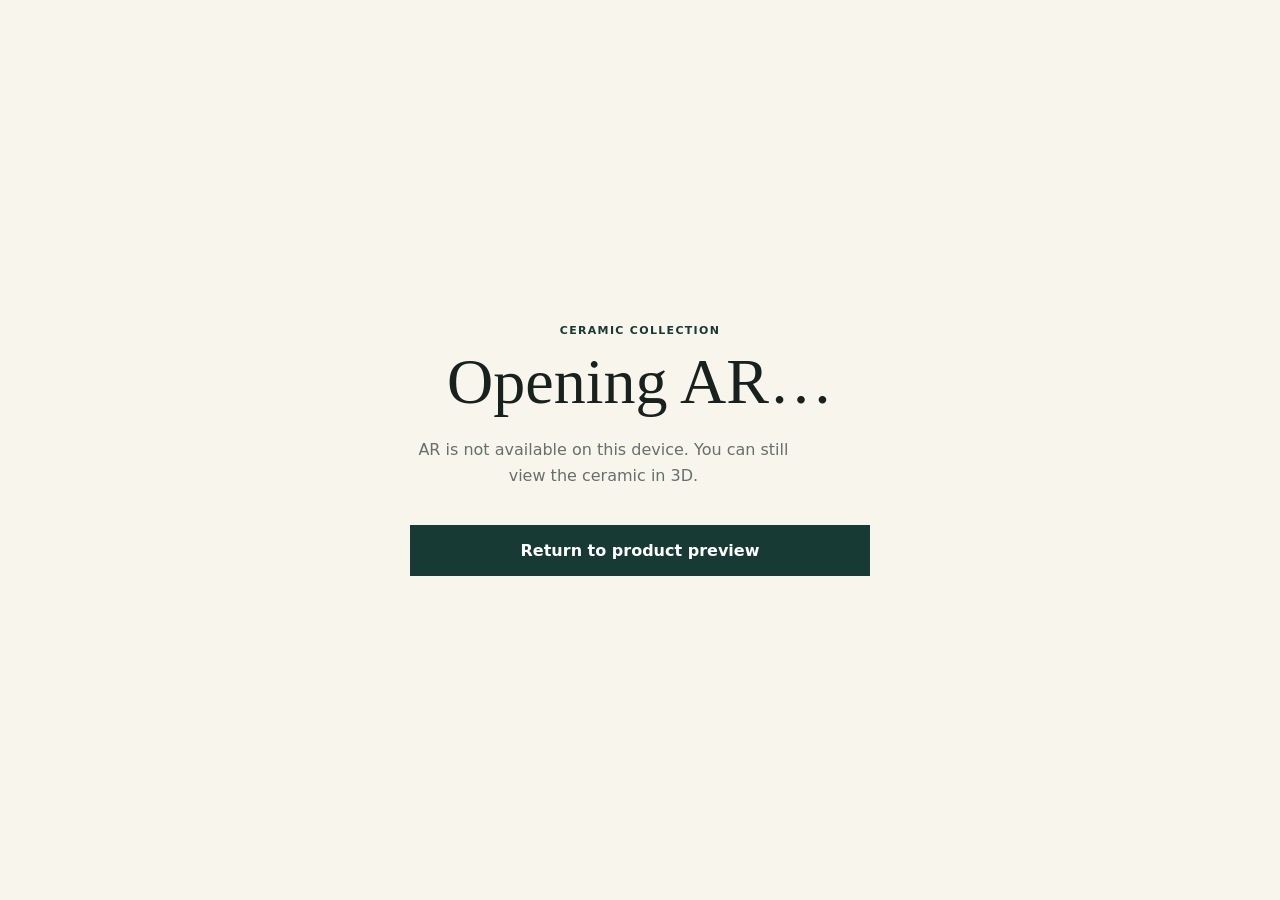
<file: ar.html>
<!doctype html>
<html lang="en">
  <head>
    <meta charset="UTF-8" />
    <meta name="viewport" content="width=device-width, initial-scale=1.0" />
    <meta name="theme-color" content="#173a34" />
    <title>Opening ceramic in AR</title>
    <link rel="stylesheet" href="./styles.css" />
  </head>
  <body class="ar-launch-page">
    <main class="ar-launch">
      <p class="eyebrow">Ceramic Collection</p>
      <h1>Opening AR…</h1>
      <p id="ar-status" class="description">Preparing the selected ceramic for your space.</p>
      <a id="ar-fallback" class="launch-ar" href="./index.html">Return to product preview</a>
    </main>
    <script type="module" src="./ar.js"></script>
  </body>
</html>
</file>
<file: styles.css>
:root {
  --ink: #17211e;
  --muted: #65706c;
  --pine: #173a34;
  --cream: #f8f5ed;
  --sand: #e6dfcd;
  --line: #d8d3c6;
}

* { box-sizing: border-box; }
body { margin: 0; color: var(--ink); background: var(--cream); font-family: Inter, ui-sans-serif, system-ui, -apple-system, BlinkMacSystemFont, "Segoe UI", sans-serif; }
button { font: inherit; }
.product-page { min-height: 100svh; display: grid; grid-template-columns: minmax(0, 1.25fr) minmax(340px, .75fr); }
.viewer-panel { min-height: 620px; position: relative; padding: 28px; background: #ded9cb; overflow: hidden; }
.brand { position: absolute; z-index: 2; letter-spacing: .14em; font-size: 11px; font-weight: 700; color: var(--pine); }
model-viewer { display: block; width: 100%; height: calc(100% - 22px); min-height: 560px; --poster-color: transparent; background: radial-gradient(circle at 50% 50%, #f4efe2, #cec6b5); }
.ar-button, .launch-ar { border: 0; cursor: pointer; background: var(--pine); color: white; font-weight: 700; transition: transform .15s ease, background .15s ease; }
.ar-button { position: absolute; left: 50%; bottom: 26px; transform: translateX(-50%); padding: 14px 20px; border-radius: 999px; }
.ar-button:hover, .launch-ar:hover { background: #0c2823; }
.ar-button:disabled, .launch-ar:disabled { cursor: wait; opacity: .68; }
.ar-button:focus-visible, .launch-ar:focus-visible, .texture-option:focus-within { outline: 3px solid #b67b3e; outline-offset: 3px; }
.model-fallback { display: grid; place-items: center; height: 100%; color: var(--muted); }
.viewer-note { position: absolute; z-index: 2; bottom: 9px; left: 28px; margin: 0; color: #53605b; font-size: 12px; }
.details-panel { max-width: 540px; align-self: center; padding: clamp(40px, 8vw, 110px) clamp(28px, 6vw, 88px); }
.eyebrow { margin: 0 0 14px; color: var(--pine); text-transform: uppercase; letter-spacing: .12em; font-size: 11px; font-weight: 700; }
h1 { margin: 0; font-family: Georgia, "Times New Roman", serif; font-size: clamp(40px, 5vw, 64px); font-weight: 400; line-height: .97; }
.description { max-width: 38ch; margin: 24px 0 36px; color: var(--muted); line-height: 1.6; }
.selected-texture { display: grid; gap: 3px; margin-bottom: 28px; }
.selected-texture span { color: var(--muted); font-size: 13px; }
.selected-texture strong { font-size: 23px; }
fieldset { min-width: 0; padding: 0; border: 0; margin: 0; }
legend { margin-bottom: 12px; font-weight: 700; }
.texture-options { display: grid; grid-template-columns: repeat(2, minmax(0, 1fr)); gap: 12px; }
.texture-option { display: grid; grid-template-columns: 68px 1fr; align-items: center; gap: 10px; min-height: 78px; border: 1px solid var(--line); background: white; padding: 6px; cursor: pointer; transition: border-color .15s ease, background .15s ease; }
.texture-option:has(input:checked) { border-color: var(--pine); background: #edf1eb; }
.texture-option input { position: absolute; opacity: 0; }
.texture-option img { width: 68px; height: 64px; object-fit: cover; }
.texture-option span { display: block; padding-right: 4px; font-size: 13px; font-weight: 700; line-height: 1.25; }
.launch-ar { width: 100%; margin-top: 30px; padding: 16px; }
.compatibility { margin: 13px 0 0; color: var(--muted); font-size: 12px; line-height: 1.5; }
.qr-dialog { width: min(420px, calc(100% - 32px)); border: 0; padding: 38px; color: var(--ink); background: var(--cream); box-shadow: 0 20px 60px rgba(23, 33, 30, .25); text-align: center; }
.qr-dialog::backdrop { background: rgba(23, 33, 30, .58); }
.qr-dialog h2 { margin: 0; font-family: Georgia, "Times New Roman", serif; font-size: 31px; font-weight: 400; line-height: 1.08; }
.qr-dialog .eyebrow { margin-bottom: 12px; }
.dialog-close { position: absolute; top: 12px; right: 15px; border: 0; background: transparent; color: var(--ink); cursor: pointer; font-size: 28px; line-height: 1; }
.qr-image { display: block; width: min(235px, 100%); margin: 25px auto 14px; background: white; }
.qr-size { margin: 0; font-weight: 700; }
.ar-launch-page { display: grid; min-height: 100svh; place-items: center; padding: 24px; }
.ar-launch { width: min(460px, 100%); text-align: center; }
.ar-launch .launch-ar { display: block; margin-top: 30px; text-decoration: none; }
@media (max-width: 800px) { .product-page { grid-template-columns: 1fr; } .viewer-panel { min-height: 510px; padding: 20px; } model-viewer { min-height: 450px; } .viewer-note { left: 20px; } .details-panel { max-width: none; padding: 42px 24px 54px; } }
@media (max-width: 420px) { .texture-options { grid-template-columns: 1fr; } }
</file>
